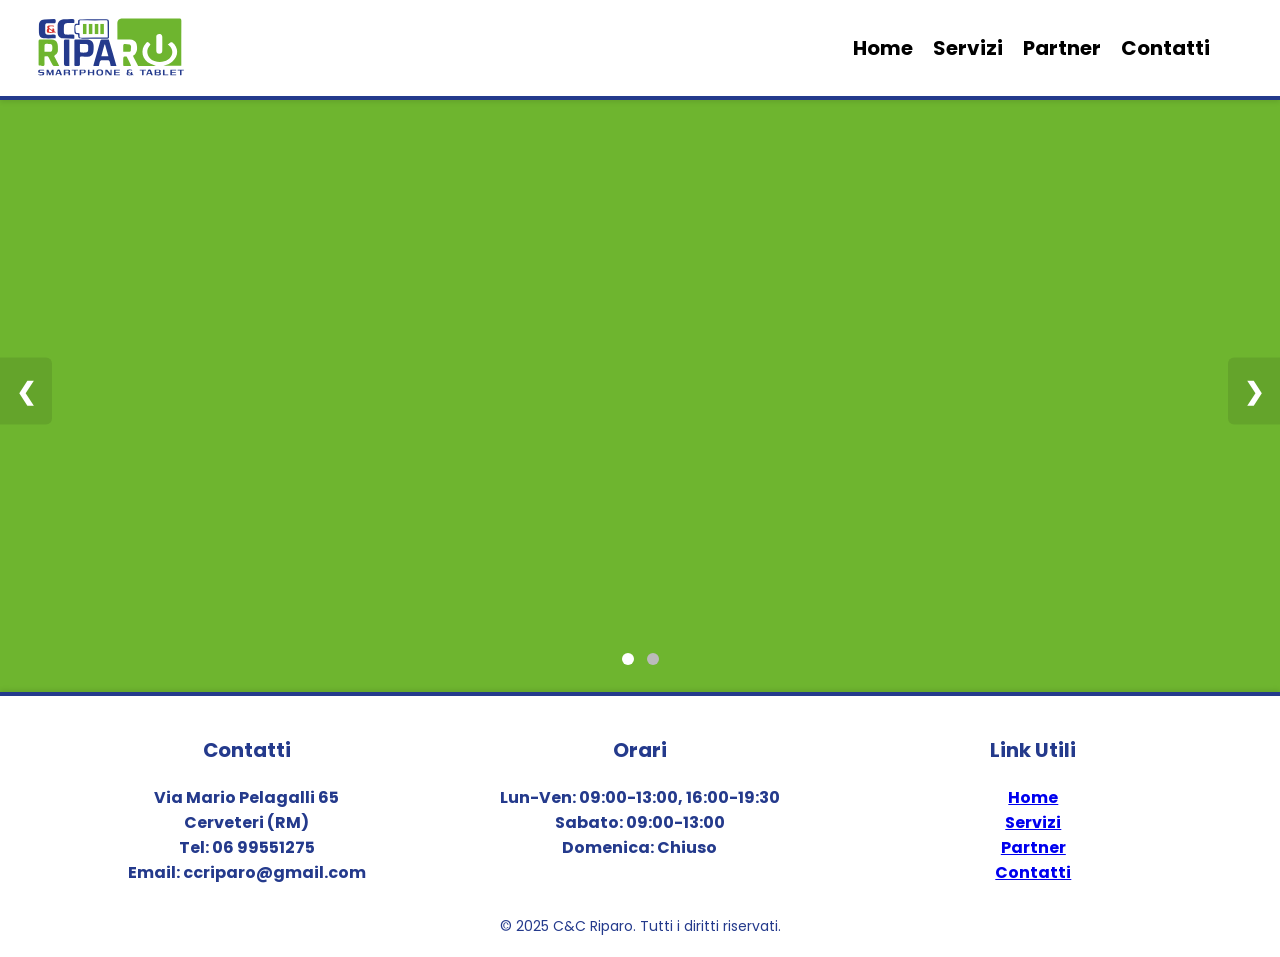
<file: index.html>
<!DOCTYPE html>
<html lang="it">
<head>
    <meta charset="UTF-8">
    <meta name="viewport" content="width=device-width, initial-scale=1.0">
    <title>C&C RIPARO</title>
    <link rel="stylesheet" href="style.css">
    <link rel="preconnect" href="https://fonts.googleapis.com">
    <link rel="preconnect" href="https://fonts.gstatic.com" crossorigin>
    <link href="https://fonts.googleapis.com/css2?family=Fredoka:wght@300..700&family=Jua&display=swap" rel="stylesheet">
    <link href="https://fonts.googleapis.com/css2?family=Poppins:wght@300;400;600&display=swap" rel="stylesheet">
</head>
<body>
    <header class="barra-fissa">
        <div class="logo">
            <a href="index.html">
                <img src="logonegozio.svg" alt="Logo" />
            </a>
        </div>
        <button class="menu-toggle" aria-label="Toggle menu">
            <span class="hamburger"></span>
        </button>
        <nav class="menu">
            <a href="index.html">Home</a>
            <a href="servizi.html">Servizi</a>
            <a href="partner.html">Partner</a>
            <a href="dovesiamo.html">Contatti</a>
        </nav>
    </header>

    <main>
        <div class="home-container">
            <div class="slideshow-container">
                <div class="slide fade">
                    <picture>
                        <source media="(max-width: 768px)" srcset="fotoriparazioni_mobile.png">
                        <img src="fotoriparazioni2.png" alt="I nostri servizi">
                    </picture>
                    <div class="slide-caption">I nostri servizi</div>
                </div>
                <div class="slide fade">
                    <picture>
                        <source media="(max-width: 768px)" srcset="fotogaseluce_mobile.png">
                        <img src="gaselucefoto2.png" alt="I nostri servizi">
                    </picture>
                    <div class="slide-caption">I nostri servizi</div>
                </div>
                <a class="prev" onclick="plusSlides(-1)">&#10094;</a>
                <a class="next" onclick="plusSlides(1)">&#10095;</a>
                <div class="dots">
                    <span class="dot" onclick="currentSlide(1)"></span>
                    <span class="dot" onclick="currentSlide(2)"></span>
                </div>
            </div>
        </div>
    </main>

    <script src="script.js"></script>

    <footer>
        <div class="footer-content">
            <div class="footer-section">
                <h3>Contatti</h3>
                <p>Via Mario Pelagalli 65<br>
                   Cerveteri (RM)<br>
                   Tel: 06 99551275<br>
                   Email: ccriparo@gmail.com</p>
            </div>
            <div class="footer-section">
                <h3>Orari</h3>
                <p>Lun-Ven: 09:00-13:00, 16:00-19:30<br>
                   Sabato: 09:00-13:00<br>
                   Domenica: Chiuso</p>
            </div>
            <div class="footer-section">
                <h3>Link Utili</h3>
                <p><a href="index.html">Home</a><br>
                   <a href="servizi.html">Servizi</a><br>
                   <a href="partner.html">Partner</a><br>
                   <a href="dovesiamo.html">Contatti</a></p>
            </div>
        </div>
        <div class="copyright">
            © 2025 C&C Riparo. Tutti i diritti riservati.
        </div>
    </footer>
</body>
</html>
</file>
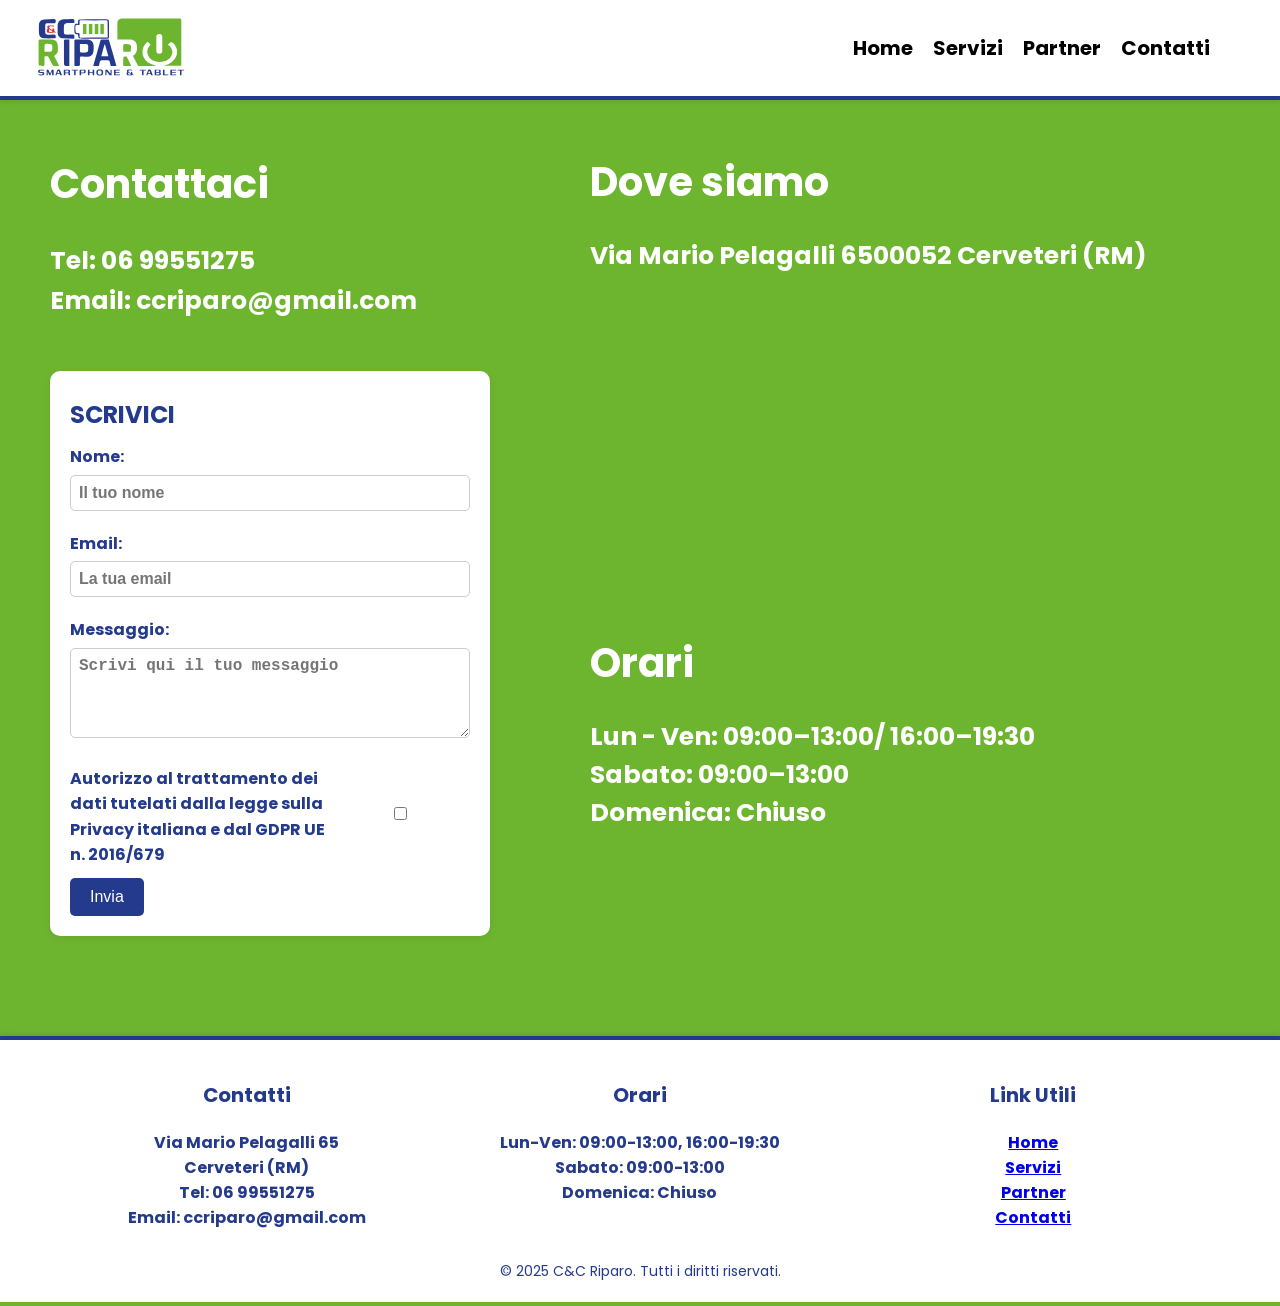
<file: dovesiamo.html>
<!DOCTYPE html>
<html lang="it">
<head>
    <meta charset="UTF-8">
    <title>Dove siamo</title>
    <meta name="viewport" content="width=device-width, initial-scale=1.0">
    <link rel="stylesheet" href="style.css">
    <link rel="preconnect" href="https://fonts.googleapis.com">
    <link rel="preconnect" href="https://fonts.gstatic.com" crossorigin>
    <meta name="description" content="Servizi di riparazione smartphone, tablet, vendita accessori e gestione utenze a Cerveteri. Punto ritiro pacchi Amazon, DHL e Bartolini.">
    <meta name="keywords" content="riparazione smartphone, utenze, pacchi, Cerveteri, assistenza telefonica">
    <link href="https://fonts.googleapis.com/css2?family=Fredoka:wght@300..700&family=Jua&display=swap" rel="stylesheet">
    <link href="https://fonts.googleapis.com/css2?family=Poppins:wght@300;400;600&display=swap" rel="stylesheet">
</head>
<body>
    <header class="barra-fissa">
        <div class="logo">
            <a href="index.html">
                <img src="logonegozio.svg" alt="Logo" />
            </a>
        </div>
        <button class="menu-toggle" aria-label="Toggle menu">
            <span class="hamburger"></span>
        </button>
        <nav class="menu">
            <a href="index.html">Home</a>
            <a href="servizi.html">Servizi</a>
            <a href="partner.html">Partner</a>
            <a href="dovesiamo.html">Contatti</a>
        </nav>
    </header>
    <main class="dovesiamo">
        <div class="dove-siamo-container">
            <div class="indirizzo">
                <h1>Contattaci</h1>
                <p>Tel: 06 99551275<br>Email: ccriparo@gmail.com</p>
                <div class="contatti-form">
                    <h2 style="margin-top:5px; margin-bottom:10px;">SCRIVICI</h2>
                    <form action="https://formsubmit.co/ccriparo@gmail.com" method="POST">
                        <label for="nome"><strong>Nome:</strong></label>
                        <input type="text" id="nome" name="nome" required placeholder="Il tuo nome" style="font-weight:bold;">
                
                        <label for="email"><strong>Email:</strong></label>
                        <input type="email" id="email" name="email" required placeholder="La tua email" style="font-weight:bold;">
                
                        <label for="messaggio"><strong>Messaggio:</strong></label>
                        <textarea id="messaggio" name="messaggio" rows="4" required placeholder="Scrivi qui il tuo messaggio" style="font-weight:bold;"></textarea>
                
                        <div style="margin: 10px 0; display: flex; align-items: center;">
                            <label for="privacy" style="font-weight:bold; display:inline; margin:0;">
                                Autorizzo al trattamento dei dati tutelati dalla legge sulla Privacy italiana e dal GDPR UE n. 2016/679
                            </label>
                            <input type="checkbox" id="privacy" name="privacy" required style="margin-right: 8px;">

                        </div>
                
                        <button type="submit">Invia</button>
                        <input type="hidden" name="_captcha" value="false">
                    </form>
                </div>
            </div>
            <div class="mappa">
                <h1>Dove siamo</h1>
                <p><strong>Via Mario Pelagalli 65</strong>00052 Cerveteri (RM)</p>
                <iframe 
                    src="https://www.google.com/maps/embed?pb=!1m18!1m12!1m3!1d2965.4126876349765!2d12.089061511678745!3d41.99141797110961!2m3!1f0!2f0!3f0!3m2!1i1024!2i768!4f13.1!3m3!1m2!1s0x132f535e587359ad%3A0x6fc2f31ea9b25e47!2sC%26C%20RIPARO%20-%20CERVETERI%20-%20TIM%20-%20ILIAD%20-%20SKY%20-%20RIPARAZIONI%20SMARTPHONE%20-%20CONSULENZA%20ENERGIA%2FGAS%20-%20SPEDIZIONI%20DHL%20-%20BRT%20-%20AMAZON!5e0!3m2!1sit!2sit!4v1744712424004!5m2!1sit!2sit" 
                    width="100%" 
                    height="100" 
                    style="border:0;" 
                    allowfullscreen="" 
                    loading="lazy" 
                    referrerpolicy="no-referrer-when-downgrade">
                </iframe>
                <h2>Orari</h2>
                <p>Lun - Ven: 09:00–13:00/ 16:00–19:30<br>Sabato: 09:00–13:00<br>Domenica: Chiuso</p>
            </div>
        </div>
    </main>
    <script src="script.js"></script>
    <footer>
        <div class="footer-content">
            <div class="footer-section">
                <h3>Contatti</h3>
                <p>Via Mario Pelagalli 65<br>
                   Cerveteri (RM)<br>
                   Tel: 06 99551275<br>
                   Email: ccriparo@gmail.com</p>
            </div>
            <div class="footer-section">
                <h3>Orari</h3>
                <p>Lun-Ven: 09:00-13:00, 16:00-19:30<br>
                   Sabato: 09:00-13:00<br>
                   Domenica: Chiuso</p>
            </div>
            <div class="footer-section">
                <h3>Link Utili</h3>
                <p><a href="index.html">Home</a><br>
                   <a href="servizi.html">Servizi</a><br>
                   <a href="partner.html">Partner</a><br>
                   <a href="dovesiamo.html">Contatti</a></p>
            </div>
        </div>
        <div class="copyright">
            © 2025 C&C Riparo. Tutti i diritti riservati.
        </div>
    </footer>
</body>
</html>
</file>
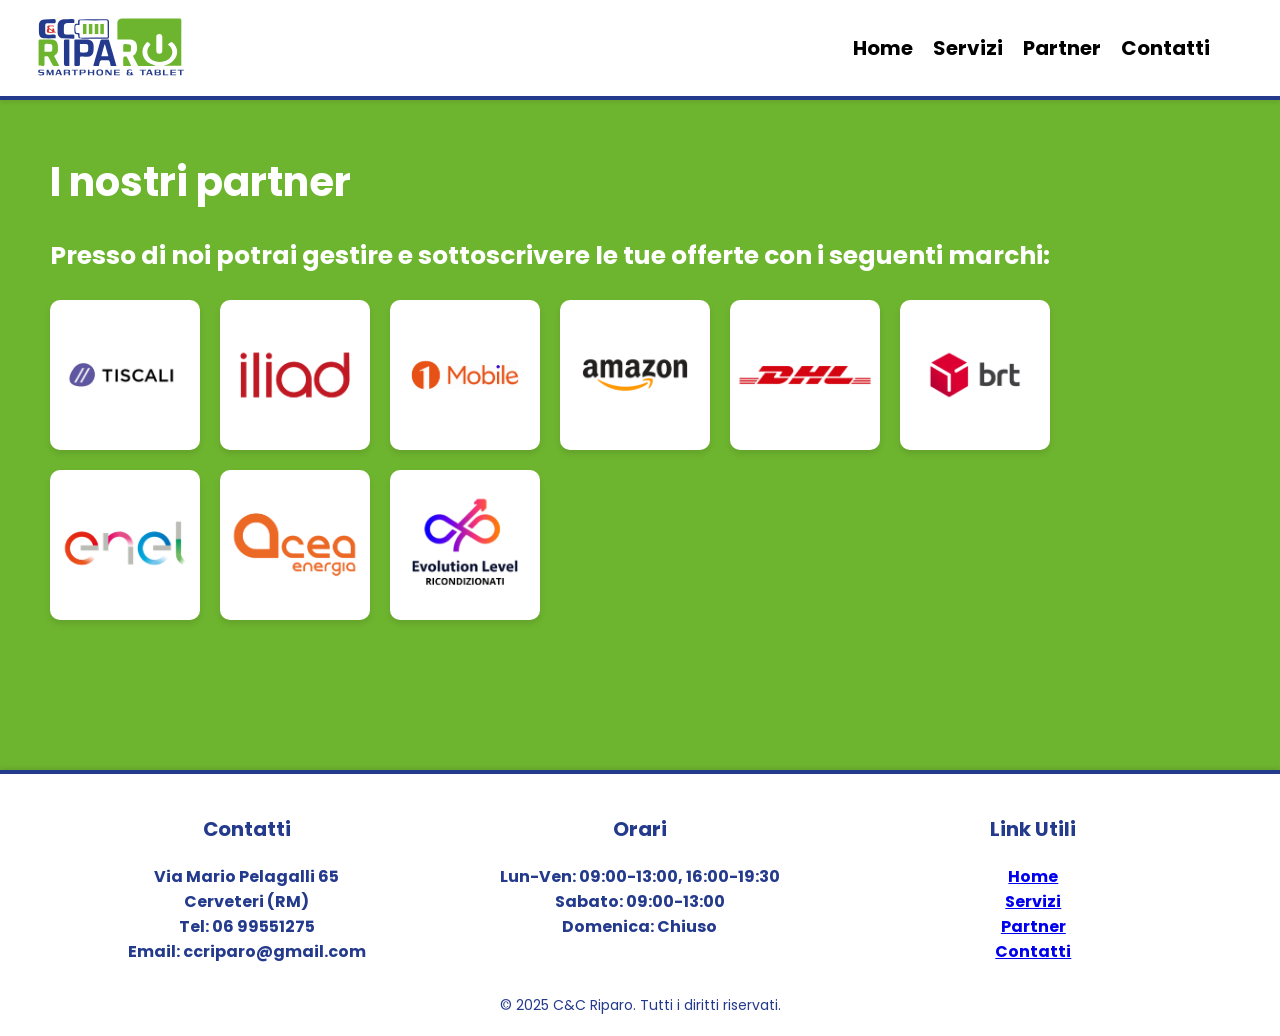
<file: partner.html>
<!DOCTYPE html>
<html lang="it">
<head>
    <meta charset="UTF-8">
    <title>Chi siamo</title>
    <meta name="viewport" content="width=device-width, initial-scale=1.0">
    <link rel="stylesheet" href="style.css">
    <link rel="preconnect" href="https://fonts.googleapis.com">
    <link rel="preconnect" href="https://fonts.gstatic.com" crossorigin>
    <meta name="description" content="Servizi di riparazione smartphone, tablet, vendita accessori e gestione utenze a Cerveteri. Punto ritiro pacchi Amazon, DHL e Bartolini.">
    <meta name="keywords" content="riparazione smartphone, utenze, pacchi, Cerveteri, assistenza telefonica">   
    <link href="https://fonts.googleapis.com/css2?family=Fredoka:wght@300..700&family=Jua&display=swap" rel="stylesheet">
    <link href="https://fonts.googleapis.com/css2?family=Poppins:wght@300;400;600&display=swap" rel="stylesheet">
</head>
<body>
    <header class="barra-fissa">
        <div class="logo">
            <a href="index.html">
                <img src="logonegozio.svg" alt="Logo" />
            </a>
        </div>
        <button class="menu-toggle" aria-label="Toggle menu">
            <span class="hamburger"></span>
        </button>
        <nav class="menu">
            <a href="index.html">Home</a>
            <a href="servizi.html">Servizi</a>
            <a href="partner.html">Partner</a>
            <a href="dovesiamo.html">Contatti</a>
        </nav>
    </header>
    <main class="partner">
        <h1>I nostri partner</h1>
        <p>Presso di noi potrai gestire e sottoscrivere le tue offerte con i seguenti marchi:</p>
        <div class="album">
            <img src="partner1.png" alt="Partner 1">
            <img src="partner9.png" alt="Partner 9">

            <img src="partner3.png" alt="Partner 3">
            <img src="partner4.png" alt="Partner 4">
            <img src="partner5.png" alt="Partner 5">
            <img src="partner6.png" alt="Partner 6">
            <img src="partner7.png" alt="Partner 7">
            <img src="partner8.png" alt="Partner 8">
            <img src="partner11.png" alt="Partner 11">
        </div>
        </main>
    <script src="script.js"></script>

    <footer>
        <div class="footer-content">
            <div class="footer-section">
                <h3>Contatti</h3>
                <p>Via Mario Pelagalli 65<br>
                   Cerveteri (RM)<br>
                   Tel: 06 99551275<br>
                   Email: ccriparo@gmail.com</p>
            </div>
            <div class="footer-section">
                <h3>Orari</h3>
                <p>Lun-Ven: 09:00-13:00, 16:00-19:30<br>
                   Sabato: 09:00-13:00<br>
                   Domenica: Chiuso</p>
            </div>
            <div class="footer-section">
                <h3>Link Utili</h3>
                <p><a href="index.html">Home</a><br>
                   <a href="servizi.html">Servizi</a><br>
                   <a href="partner.html">Partner</a><br>
                   <a href="dovesiamo.html">Contatti</a></p>
            </div>
        </div>
        <div class="copyright">
            © 2025 C&C Riparo. Tutti i diritti riservati.
        </div>
    </footer>
</body>
</html>
</file>
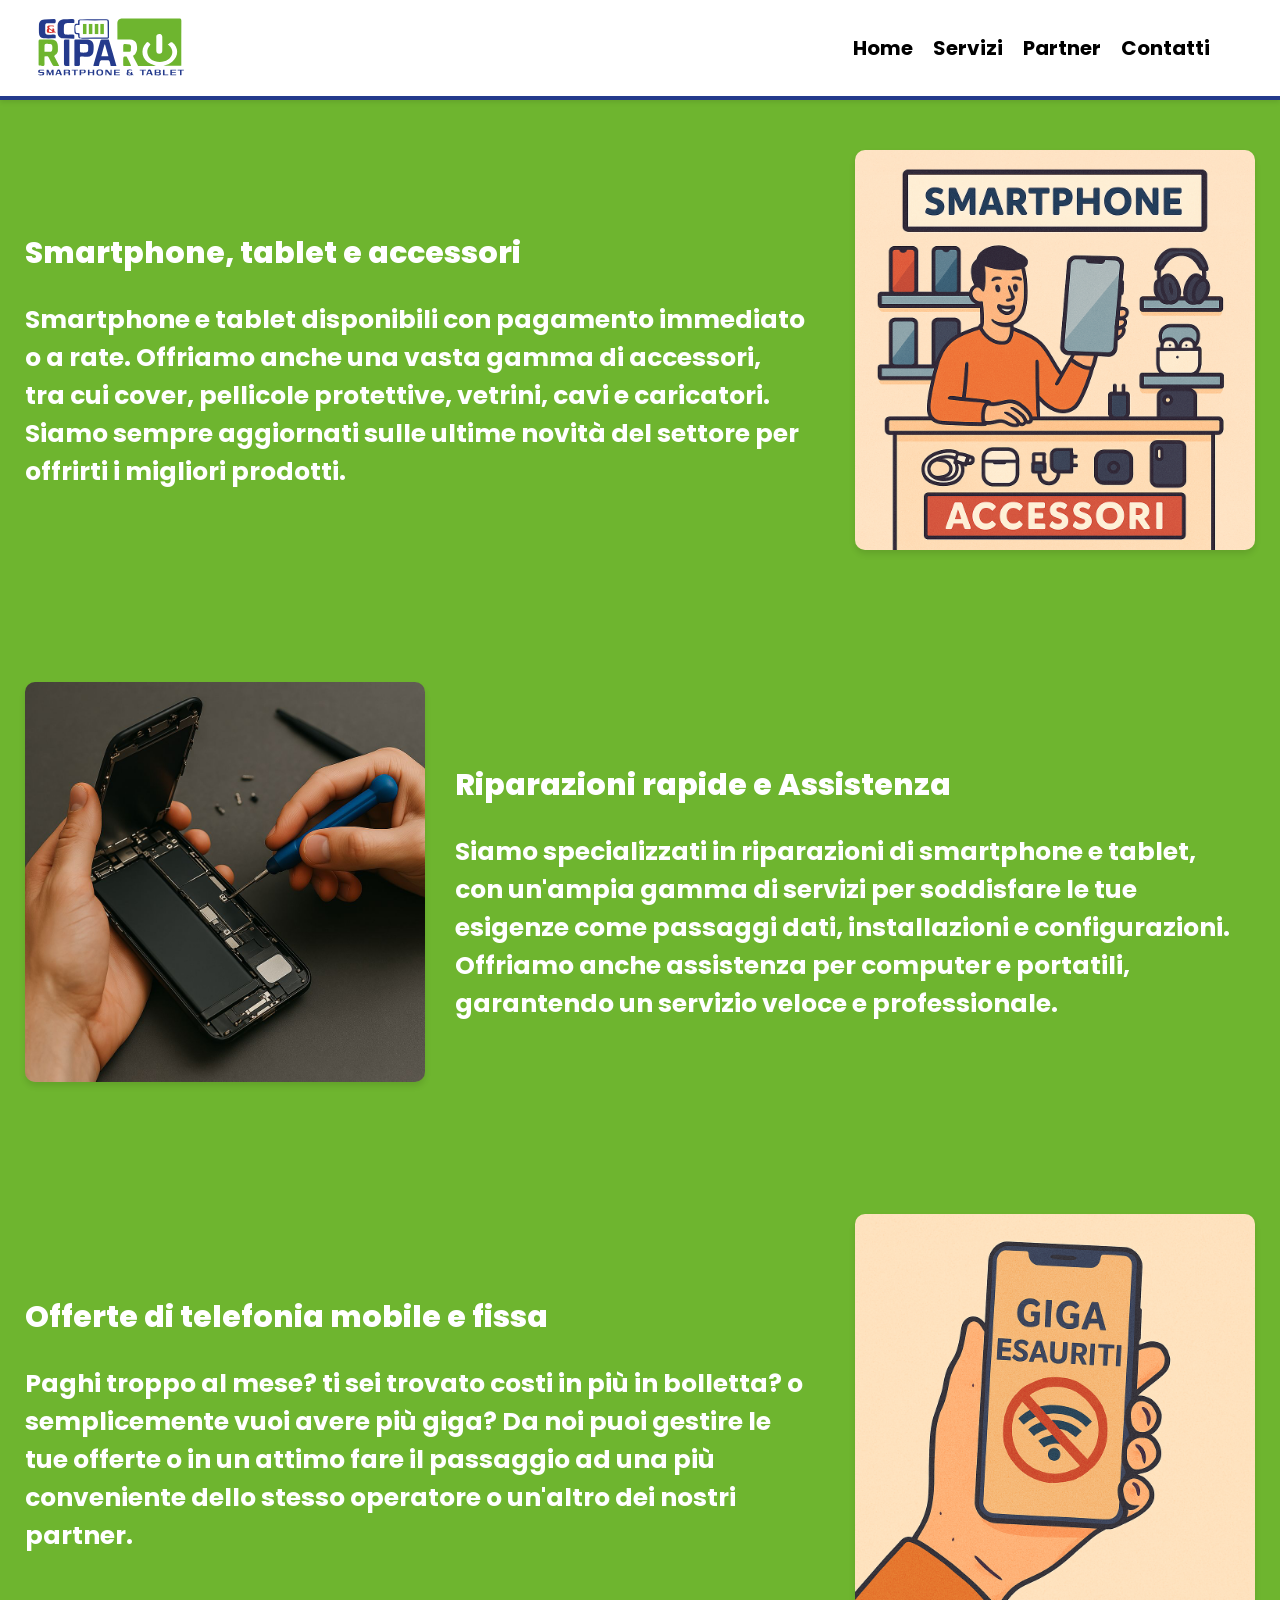
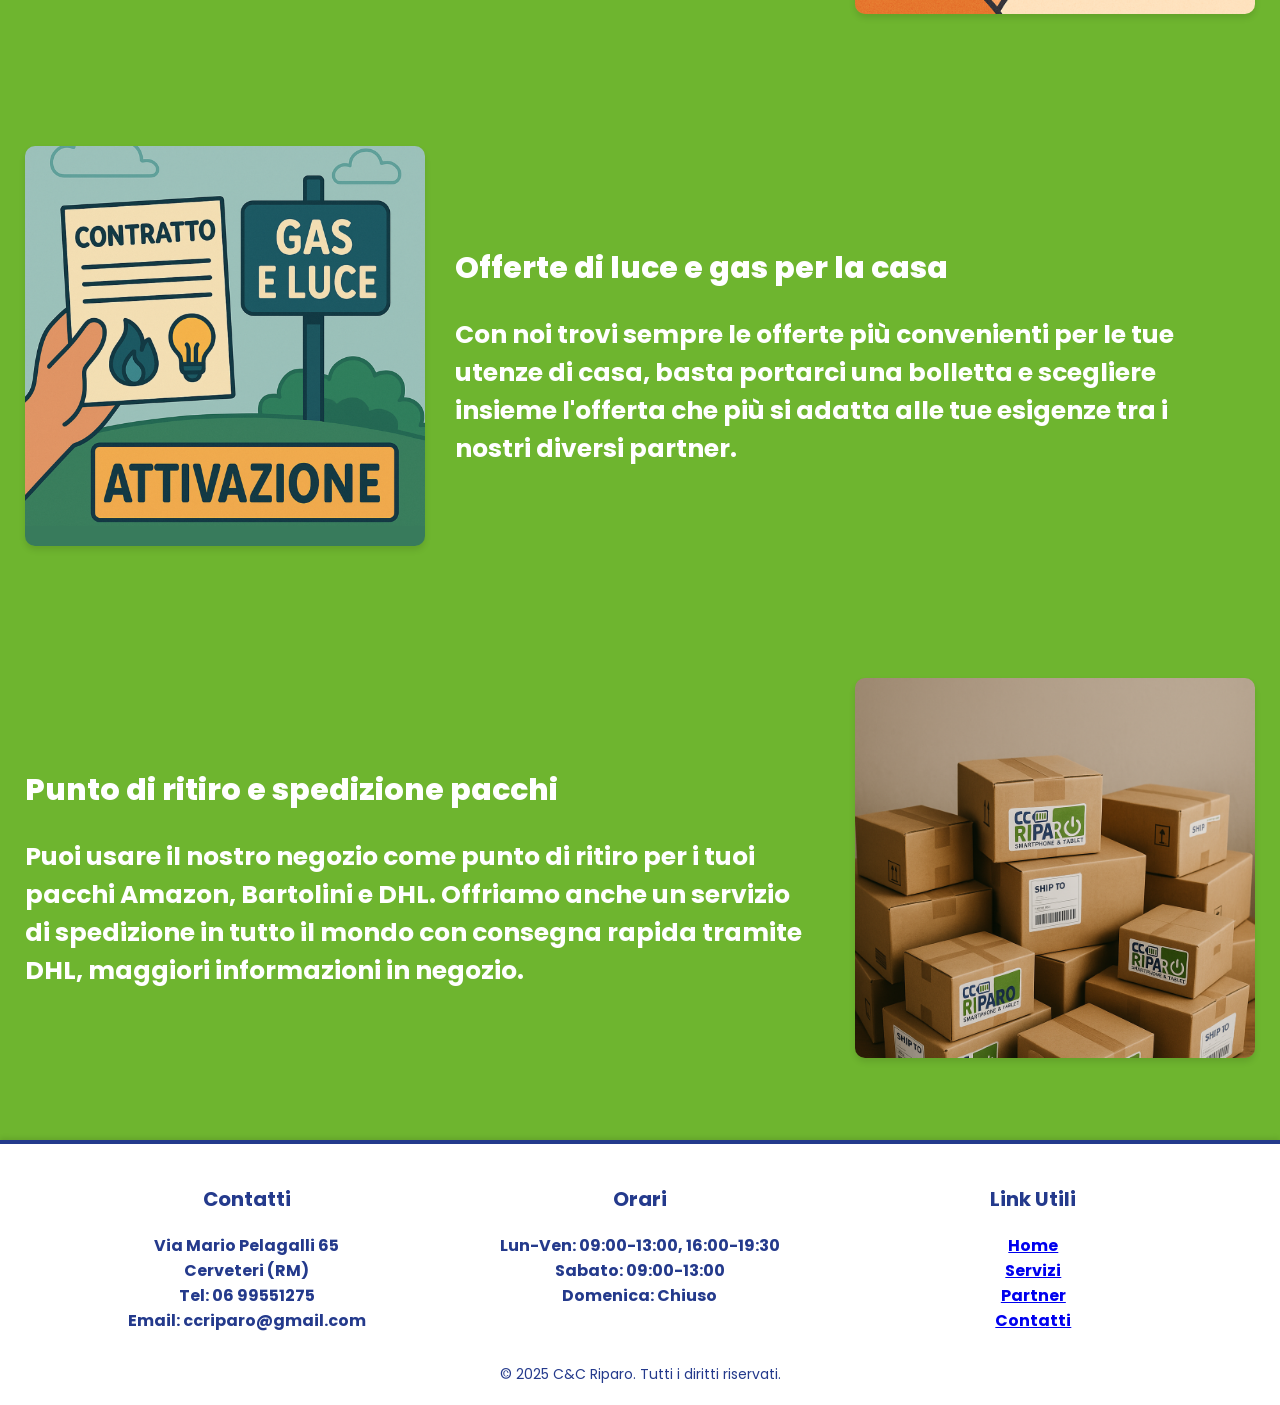
<file: servizi.html>
<!DOCTYPE html>
<html lang="it">
<head>
    <meta charset="UTF-8">
    <title>Negozio</title>
    <meta name="viewport" content="width=device-width, initial-scale=1.0">
    <meta name="description" content="Servizi di riparazione smartphone, tablet, vendita accessori e gestione utenze a Cerveteri. Punto ritiro pacchi Amazon, DHL e Bartolini.">
    <meta name="keywords" content="riparazione smartphone, utenze, pacchi, Cerveteri, assistenza telefonica">
    <link rel="stylesheet" href="style.css">
    <link rel="preconnect" href="https://fonts.googleapis.com">
    <link rel="preconnect" href="https://fonts.gstatic.com" crossorigin>
    <link href="https://fonts.googleapis.com/css2?family=Fredoka:wght@300..700&family=Jua&display=swap" rel="stylesheet">
    <link href="https://fonts.googleapis.com/css2?family=Poppins:wght@300;400;600&display=swap" rel="stylesheet">
</head>
<body>
    <header class="barra-fissa">
        <div class="logo">
            <a href="index.html">
                <img src="logonegozio.svg" alt="Logo" />
            </a>
        </div>
        <button class="menu-toggle" aria-label="Toggle menu">
            <span class="hamburger"></span>
        </button>
        <nav class="menu">
            <a href="index.html">Home</a>
            <a href="servizi.html">Servizi</a>
            <a href="partner.html">Partner</a>
            <a href="dovesiamo.html">Contatti</a>
        </nav>
    </header>
    <main>
        <div class="content-box">
            <div class="text-content">
                <h4>Smartphone, tablet e accessori</h4>
                <p>Smartphone e tablet disponibili con pagamento immediato o a rate.
                     Offriamo anche una vasta gamma di accessori, tra cui cover, pellicole protettive, vetrini, cavi e caricatori. 
                     Siamo sempre aggiornati sulle ultime novità del settore per offrirti i migliori prodotti.</p>
                </p>
            </div>
            <div class="image-content">
                <img src="accessorinegozio.png" alt="Descrizione servizio">
            </div>
        </div>

        <div class="content-box">
            <div class="image-content">
                <img src="riparazionenegozio.jpg" alt="Descrizione servizio">
            </div>
            <div class="text-content">
                <h4>Riparazioni rapide e Assistenza</h4>
                <p> Siamo specializzati in riparazioni di smartphone e tablet, con un'ampia gamma di servizi per soddisfare le tue esigenze come passaggi dati, installazioni e configurazioni. 
                     Offriamo anche assistenza per computer e portatili, garantendo un servizio veloce e professionale.</p>
                </p>
            </div>
            
        </div>

            <div class="content-box">
                <div class="text-content">
                    <h4>Offerte di telefonia mobile e fissa</h4>
                    <p>Paghi troppo al mese? ti sei trovato costi in più in bolletta? o semplicemente vuoi avere più giga? Da noi puoi gestire le tue offerte o in un attimo fare il passaggio ad una più conveniente dello stesso operatore o un'altro dei nostri partner. </p>
                </div>
                <div class="image-content">
                    <img src="operatorinegozio.png" alt="Descrizione servizio">
                </div>
            </div>

            <div class="content-box">
                <div class="image-content">
                    <img src="energianegozio.png" alt="Descrizione servizio">
                </div>
                <div class="text-content">
                    <h4>Offerte di luce e gas per la casa</h4>
                    <p>Con noi trovi sempre le offerte più convenienti per le tue utenze di casa, basta portarci una bolletta e scegliere insieme l'offerta che più si adatta alle tue esigenze tra i nostri diversi partner.</p>
                </div>
            </div>

            <div class="content-box">
                <div class="text-content">
                    <h4>Punto di ritiro e spedizione pacchi</h4>
                    <p>Puoi usare il nostro negozio come punto di ritiro per i tuoi pacchi Amazon, Bartolini e DHL.
                        Offriamo anche un servizio di spedizione in tutto il mondo con consegna rapida tramite DHL, maggiori informazioni in negozio.
                    </p>
                </div>
                <div class="image-content">
                    <img src="pacchinegozio.png" alt="Descrizione servizio">
                </div>
            </div>

    </main>
    <script src="script.js"></script>

    <footer>
        <div class="footer-content">
            <div class="footer-section">
                <h3>Contatti</h3>
                <p>Via Mario Pelagalli 65<br>
                   Cerveteri (RM)<br>
                   Tel: 06 99551275<br>
                   Email: ccriparo@gmail.com</p>
            </div>
            <div class="footer-section">
                <h3>Orari</h3>
                <p>Lun-Ven: 09:00-13:00, 16:00-19:30<br>
                   Sabato: 09:00-13:00<br>
                   Domenica: Chiuso</p>
            </div>
            <div class="footer-section">
                <h3>Link Utili</h3>
                <p><a href="index.html">Home</a><br>
                   <a href="servizi.html">Servizi</a><br>
                   <a href="partner.html">Partner</a><br>
                   <a href="dovesiamo.html">Contatti</a></p>
            </div>
        </div>
        <div class="copyright">
            © 2025 C&C Riparo. Tutti i diritti riservati.
        </div>
    </footer>
</body>
</html>
</file>
<file: style.css>
/* 1. Reset e stili di base */
body {
    font-family: 'Poppins', sans-serif;
    font-size: 17px;
    background-color: #6eb52f;
    text-align: left;
    padding-top: 50px;
    margin: 0;
    min-height: 100vh;
    display: flex;
    flex-direction: column;
    overflow-x: hidden;
}

h1, h2 {
    color: #ffffff;
    font-size: 40px;
    font-weight: 700;
    margin-bottom: 5px;
}

h4 {
    color: #ffffff;
    font-size: 50px;
    font-weight: 750;
    
}



p {
    font-family: 'Poppins', sans-serif;
    font-size: 25px;
    color: #ffffff;
    font-weight: bold;
}


/*h4 {
    text-shadow:
    -3px -3px 0 #000,
    3px -3px 0 #000,
   -3px  3px 0 #000,
    3px  3px 0 #000,
   -3px  0px 0 #000,
    3px  0px 0 #000,
    0px  3px 0 #000,
    0px -3px 0 #000,
   -2px -2px 0 #000,
    2px -2px 0 #000,
   -2px  2px 0 #000,
    2px  2px 0 #000,
   -2px  0px 0 #000,
    2px  0px 0 #000,
    0px  2px 0 #000,
    0px -2px 0 #000;
}*/

/* 2. Layout principale */
main {
    padding: 0;
    width: 100%;
    overflow-x: hidden;
}

.dovesiamo,
.servizi,
.partner {
    margin-top: 75px;
    padding: 0 50px 50px 50px;
}



.home-container{
    margin-top: 150px;
}

.partner {
    margin-right: 50px;
}

.content-box {
    display: flex;
    gap: 30px;
    align-items: center;
    margin-bottom: 50px;
    padding: 25px;
    background: rgba(255, 255, 255, 0);
    border-radius: 10px;
    min-height: 300px;
    height: auto;
    margin-top: 75px;
}

/* 3. Header e Navigation */
.barra-fissa {
    position: fixed;
    top: 0;
    left: 0;
    width: 100%;
    height: 100px;
    background-color: #ffffff;
    display: flex;
    justify-content: space-between;
    align-items: center;
    padding: 0 20px;
    box-sizing: border-box;
    box-shadow: 0px 2px 5px rgba(0, 0, 0, 0.1);
    border-bottom: 4px solid #243a8c;
    z-index: 1000;
}

.logo img {
    height: 100px;
    width: auto;
    padding-top: 5px;
}

.menu {
    display: flex;
    gap: 20px;
    margin-right: 50px;
}

.menu a {
    text-decoration: none;
    color: #000000;
    font-size: 20px;
    font-weight: bold;
    font-family: 'Poppins', sans-serif;
    transition: color 0.3s ease;
}

.menu a:hover {
    color: #243a8c;
}

/* Hamburger Menu */
.menu-toggle {
    display: none;
    background: #ffffff;
    border: none;
    cursor: pointer;
    width: 50px;
    height: 50px;
    padding: 0;
    margin-right: 20px;
    z-index: 1001;
    transition: all 0.3s ease;
    position: relative;
    border-radius: 5px;
}

.hamburger {
    width: 30px;
    height: 4px;
    background: transparent;
    position: absolute;
    top: 50%;
    left: 50%;
    transform: translate(-50%, -50%);
    border-radius: 5px;
    transition: all 0.3s ease;
}

.hamburger::before,
.hamburger::after {
    content: '';
    position: absolute;
    width: 30px;
    height: 4px;
    background: #243a8c;
    border-radius: 5px;
    transition: all 0.3s ease;
    left: 50%;
    transform: translateX(-50%);
}

.hamburger::before {
    top: -6px;
}

.hamburger::after {
    top: 6px;
}

/* 4. Contenuti principali */
.text-content {
    flex: 1;
    min-width: 0;
    padding-right: 20px;
}

.text-content h4 {
    margin-bottom: 20px;
    font-size: 30px;
    word-wrap: break-word;
}

.text-content p {
    word-wrap: break-word;
}

.image-content {
    flex: 0 0 400px;
    padding-right: 0;
}

.image-content img {
    width: 100%;
    height: auto;
    border-radius: 10px;
    box-shadow: 0 4px 6px rgba(0, 0, 0, 0.1);
    margin: 0;
    transition: transform 0.3s ease;
}

.image-content img:hover {
    transform: scale(1.05);
}

/* 5. Componenti */
/* Album Grid */
.album {
    display: flex;
    flex-wrap: wrap;
    gap: 20px;
    justify-content: flex-start;
    margin: 20px 0 100px 0;
    max-width: 1020px;
    width: 100%;
    padding-left: 0;
}

.album img {
    height: calc(50% - 5px);
    width: calc(50% - 5px);
    max-height: 150px;
    max-width: 150px;
    object-fit: cover;
    border-radius: 10px;
    box-shadow: 0 4px 6px rgba(0, 0, 0, 0.1);
    transition: transform 0.3s ease;
}

.album img:hover {
    transform: scale(1.1);
}

/* Slideshow */
.home-container {
    display: flex;
    width: 100%;
    margin: 0;
    padding: 0;
    overflow: hidden;
    margin-top: 40px;

}

.slideshow-container {
    flex: 1;
    width: 100%;
    height: 0;
    padding-bottom: 47%; /* 16:9 aspect ratio */
    position: relative;
    overflow: hidden;
    margin: 0;
}

.slide {
    display: none;
    width: 100%;
    height: 100%;
    position: absolute;
    top: 0;
    left: 0;
}

.slide.active {
    display: block;
}

.slide img {
    width: 100%;
    height: 100%;
    object-fit: cover;
}

.slide-caption {
    position: absolute;
    bottom: 0;
    width: 100%;
    padding: 15px;
    background: rgba(177, 88, 88, 0);
    color: #ffffff00;
    text-align: center;
    font-size: 20px;
}

/* Navigation Controls */
.prev, .next {
    cursor: pointer;
    position: absolute;
    top: 50%;
    transform: translateY(-50%);
    padding: 16px;
    color: white;
    font-weight: bold;
    font-size: 24px;
    transition: 0.6s ease;
    border-radius: 0 6px 6px 0;
    user-select: none;
    background: rgba(0, 0, 0, 0.096);
    text-decoration: none;
    z-index: 2;
}

.next {
    right: 0;
    border-radius: 6px 0 0 6px;
}

.prev {
    left: 0;
}

.prev:hover, .next:hover {
    background-color: rgba(0, 0, 0, 0.452);
}

/* Dots/Indicatori */
.dots {
    position: absolute;
    bottom: 20px;
    width: 100%;
    text-align: center;
    z-index: 2;
}

.dot {
    cursor: pointer;
    height: 12px;
    width: 12px;
    margin: 0 4px;
    background-color: #bbb;
    border-radius: 50%;
    display: inline-block;
    transition: background-color 0.6s ease;
}

.active, .dot:hover {
    background-color: #fff;
}

/* Dove Siamo */
.dove-siamo-container {
    display: flex;
    gap: 40px;
    align-items: stretch;
    margin: 0;
    /*height: 1000px*/;
}

.indirizzo {
    flex: 1;
    font-size: 16px;
    line-height: 1.6;
    margin: 0;
    max-width: 500px; /* opzionale: limite massimo */
    
}

.mappa {
    flex: 1 1 0;
    max-width: 100%;
    height: 300px;
    margin: 0;
    padding: 0;
    
}

.mappa iframe {
    width: 100%;
    height: 100%;
    border: 0;
    border-radius: 5px;
    display: block;
    max-width: 300px;
    box-sizing: border-box;
}

/* 6. Footer */

main.dovesiamo{
    margin-bottom: 50px;
}


footer {
    background: #ffffff;
    border-top: 4px solid #243a8c;
    box-sizing: border-box;
    box-shadow: 0px -2px 5px rgba(0, 0, 0, 0.1);
    position: relative;
    margin-top: auto;
    padding: 20px 0;
    width: 100%;
    overflow-x: hidden;
}

.footer-content {
    display: flex;
    justify-content: space-between;
    text-align: center;
    max-width: 1200px;
    margin: 0 auto;
    padding: 0 50px;
}

.footer-section {
    text-align: center;
    color: #243a8c;
    width: 100%;
    margin-bottom: 5px;
}

.footer-section p {
    font-size: 16px;
    text-align: center;
    color: #243a8c;
}

.copyright {
    font-size: 14px;
    color: #243a8c;
    text-align: center;
    margin-top: 10px;
    padding: 0;
}

/* 7. Utility Classes */
.fredoka {
    font-family: "Fredoka", sans-serif;
    font-weight: bold;
    font-style: normal;
}

.giorno {
    display: inline-block;
    width: 200px;
    text-align: left;
    color: #ffffff;
}

.orario {
    display: inline-block;
    text-align: left;
    margin-bottom: 20px;
}

.dovesiamo p:last-of-type {
    margin-bottom: 50px;
}

.fade {
    animation-name: fade;
    animation-duration: 1.5s;
}

@keyframes fade {
    from {opacity: .4}
    to {opacity: 1}
}

.contatti-form {
    margin-top: 30px;
    background: #fff;
    border-radius: 10px;
    padding: 20px;
    color: #243a8c;
    box-shadow: 0 2px 8px rgba(0,0,0,0.08);
    max-width: 400px;
}

.contatti-form h2 {
    color: #243a8c;
    font-size: 24px;
    margin-bottom: 15px;
}

.contatti-form label {
    display: block;
    margin-top: 10px;
    margin-bottom: 5px;
    font-weight: bold;
}

.contatti-form input,
.contatti-form textarea {
    width: 100%;
    padding: 8px;
    border: 1px solid #ccc;
    border-radius: 5px;
    margin-bottom: 10px;
    font-size: 16px;
    box-sizing: border-box;
}

.contatti-form button {
    background: #243a8c;
    color: #fff;
    border: none;
    padding: 10px 20px;
    border-radius: 5px;
    font-size: 16px;
    cursor: pointer;
    transition: background 0.2s;
}

.contatti-form button:hover {
    background: #6eb52f;
}

/* 8. Media Queries */
@media screen and (max-width: 1060px) {
    .album {
        max-width: 850px;
    }

    .content-box {
        height: auto;
        min-height: 300px;
        flex-direction: row;
        gap: 20px;
        padding: 20px;
        margin-bottom: 30px;
    }

    .image-content {
        flex: 0 0 250px;
    }

    footer {
        width: 100%;
        margin-left: 0;
        margin-right: 0;
        padding-bottom: 120px;
    }

    .text-content {
        flex: 1;
        padding-right: 10px;
    }

    .partner h1,
    .partner p {
        padding: 0 50px 0 0;
        word-break: break-word;
    }
}

@media screen and (max-width: 768px) {
    .barra-fissa {
        justify-content: space-between;
        padding: 0 20px;
    }

    .logo {
        position: absolute;
        left: 50%;
        transform: translateX(-50%);
    }

    .menu-toggle {
        display: flex;
        align-items: center;
        justify-content: center;
        position: relative;
        margin-left: auto;
        height: 50px;
        width: 50px;
    }

    .menu {
        display: none;
        position: fixed;
        top: 100px;
        left: 0;
        width: 100%;
        height: calc(100vh - 100px);
        background: rgba(0, 0, 0, 0.9);
        flex-direction: column;
        z-index: 999;
    }

    .menu.active {
        display: flex;
        animation: menuFadeIn 0.3s ease forwards;
    }

    @keyframes menuFadeIn {
        from { opacity: 0; }
        to { opacity: 1; }
    }

    .menu a {
        margin: 50px 50px 0 50px;
        font-size: 24px;
        color: #ffffff;
        text-align: left;
    }

    .menu-toggle.active .hamburger {
        background: transparent;
    }

    .menu-toggle.active .hamburger::before {
        top: 0;
        transform: translateX(-50%) rotate(45deg);
    }

    .menu-toggle.active .hamburger::after {
        top: 0;
        transform: translateX(-50%) rotate(-45deg);
    }

    .menu-toggle:hover {
        background: #6eb52f;
    }

    .menu-toggle:hover .hamburger::before,
    .menu-toggle:hover .hamburger::after {
        background: #ffffff;
    }

    .content-box {
        flex-direction: column-reverse;
        gap: 0px;
        padding: 20px;
        margin-bottom: 30px;
        align-items: center;
    }

    .image-content {
        width: 100%;
        max-width: 400px;
        margin: 0 auto;
        order: 1;
    }

    .text-content {
        width: 100%;
        order: 0;
        text-align: left;
        padding: 0 20px;
    }

    .slideshow-container {
        height: 0;
        padding-bottom: 133.33%; /* 4:5 aspect ratio per mobile */
        position: relative;
        overflow: hidden;
        margin: 0;
    }

    .slide {
        position: absolute;
        top: 0;
        left: 0;
        width: 100%;
        height: 100%;
    }

    .slide img {
        width: 100%;
        height: 100%;
        object-fit: cover;
        max-width: 100%;
        display: block;
    }

    .dove-siamo-container {
        flex-direction: column;
        gap: 20px;
        margin: 0;
        padding: 0;
    }
    .indirizzo, .mappa {
        width: 100%;
        max-width: 100%;
        margin: 0;
        padding: 0;
    }
    .mappa {
        height: 220px;
    }
    .mappa iframe {
        height: 100%;
        min-height: 180px;
        max-width: 750px;
    }
    
    .footer-content {
        flex-direction: column;
        gap: 20px;
        padding: 0 10px;
    }

    .home-container{
        margin-top: 40px;
    }
    
    .contatti-form {
        max-width: 100%;
        padding: 15px;
        margin-top: 5px;
        box-shadow: none;
    }

    .contatti-form label,
.contatti-form input::placeholder,
.contatti-form textarea::placeholder {
    font-weight: bold;
}
    .contatti-form h2 {
        font-size: 30px;
        margin-bottom: 15px;
        margin-top:  5px;
        font-weight: bold;
        font-family: 'Poppins', sans-serif;
    }
    .contatti-form label {
        font-size: 16px;
        margin-top: 8px;
        margin-bottom: 3px;
    }
    .contatti-form input,
    .contatti-form textarea {
        font-size: 15px;
        padding: 6px;
        margin-bottom: 8px;
    }
    .contatti-form button {
        font-size: 15px;
        padding: 8px 16px;
    }
    .dovesiamo {
        padding: 0 10px 30px 10px;
    }

}

@media screen and (max-width: 550px) {

    h1, h2 {
        font-size: 30px;
    }

    .mappa {
        height: 250px;
    }

    .indirizzo {
        font-size: 14px;
    }
}

@media screen and (max-width: 480px) {
    .content-box {
        padding: 15px;
        gap: 0px;
    }

    .text-content h2 {
        font-size: 20px;
    }

    .text-content p {
        font-size: 20px;
    }

    .image-content {
        max-width: 350px;
        width: 100%;
        margin: 0 auto;
    }

    .album {
        margin: 20px 25px 50px 0;
    }

}
</file>
